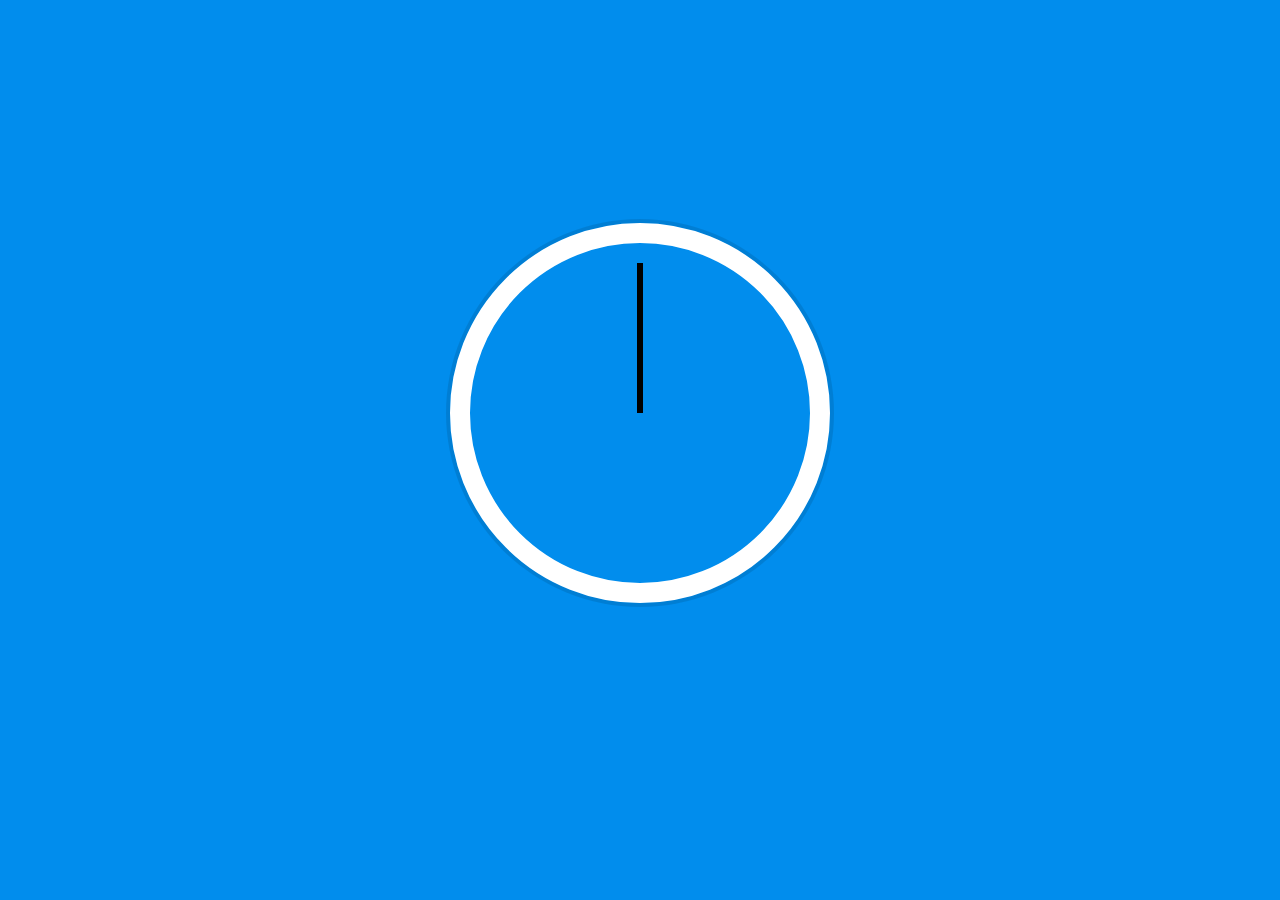
<file: 1. 时钟/index.html>
<!DOCTYPE html>
<html>

<head>
    <meta charset="utf-8">
    <title>my clock</title>
    <style media="screen">
        html{
            background: #018ded url(http://unsplash.it/1500/1000?image=881&blur=50);
            background-size: cover;
            font-family: 'microsoft yahei';
            text-align: center;
            font-size: 10px;
        }
        body{
            font-size: 2rem;
            display: flex;
            flex: 1;
            min-height: 90vh;
            align-items: center;
        }
        .clock{
            width: 30rem;
            height: 30rem;
            border: 20px solid white;
            border-radius: 50%;
            margin: 50px auto;
            position: relative;
            padding: 2rem;
            box-shadow: 0 0 0 4px rgba(0, 0, 0, 0.1);
        }
        .clock-face{
            width: 100%;
            height: 100%;
            transform: translateY(-3px);
            position: relative;
        }
        .hand{
            width: 50%;
            height: 6px;
            background: black;
            position: absolute;
            top: 50%;
            transform-origin: 100%;
            transform: rotate(90deg);
            transition: all 0.05s;
            transition-timing-function: cubic-bezier(0.1, 2.7, 0.58, 1);
        }

    </style>
</head>
<body>
    <div class="clock">
        <div class="clock-face">
            <div class="hand hour-hand"></div>
            <div class="hand min-hand"></div>
            <div class="hand second-hand"></div>
        </div>

    </div>
    <script type="text/javascript">

        const secondHand=document.querySelector('.second-hand');
        const minHand=document.querySelector('.min-hand');
        const hourHand=document.querySelector('.hour-hand');

        function setDate(){
            // console.log('写入一次');
            const now = new Date();

            const seconds = now.getSeconds();
            const secondsDegrees = (seconds / 60) * 360 + 90;
            secondHand.style.transform = `rotate(${secondsDegrees}deg)`;

            const mins = now.getMinutes();
            const minsDegrees = (mins / 60) * 360 + (seconds / 60) * 360 / 60 + 90;
            minHand.style.transform = `rotate(${minsDegrees}deg)`;

            const hour = now.getHours();
            const hourDegrees = (hour / 12) * 360 + (mins / 60) * 30 + 90;
            hourHand.style.transform = `rotate(${hourDegrees}deg)`;
        }
        setInterval(setDate,1000);

    </script>
</body>

</html>
</file>
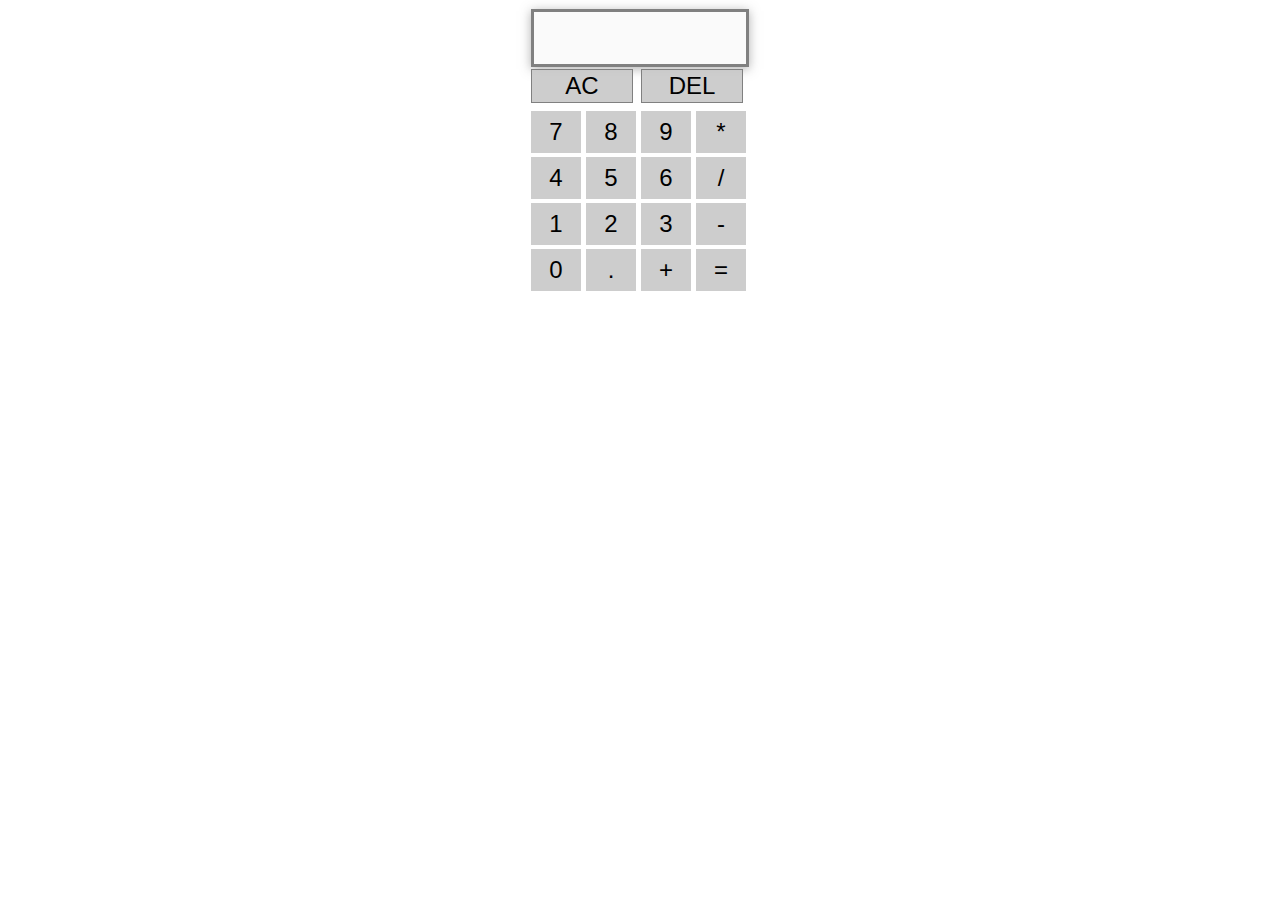
<file: 6. 计算器/index.html>
<!DOCTYPE html>
<html>
    <head>
        <meta charset="utf-8">
        <title>计算器</title>
        <style media="screen">
            table{
                border-collapse: collapse;
                margin: auto auto;
            }
            td{
                width: 50px;
                line-height: 40px;
            }
            .btn,.btn_click{
                width: 50px;
                line-height: 40px;
                font-size: x-large;
                background: rgba(200, 200, 200, 0.9);
                border: none;
                outline: none;
            }
            .btn:active{
                box-shadow: 0 0 4px gray;
                font-size: 1.6rem;
                transform: scale(0.9);
            }
            .btn_click{
                width: 102px;
                line-height: 30px;
                border: 1px solid gray;
            }
            .txt{
                width:208px;
                line-height: 50px;
                font-size: x-large;
                text-align: right;
                border: 3px solid gray;
                box-shadow: 0 2px 10px rgba(100, 100, 100, 0.5);
            }
        </style>
    </head>
    <body>
        <table>
            <tr>
                <td colspan="4"><input type="text" disabled="disabled" class="txt"</td>

            </tr>
            <tr>
                <td colspan="2"><input type="button" class="btn_click" value="AC"></td>
                <td colspan="2"><input type="button" class="btn_click" value="DEL"></td>
            </tr>
            <tr>
                <td><input type="button" class="btn" value="7"></td>
                <td><input type="button" class="btn" value="8"></td>
                <td><input type="button" class="btn" value="9"></td>
                <td><input type="button" class="btn" value="*"></td>
            </tr>
            <tr>
                <td><input type="button" class="btn" value="4"></td>
                <td><input type="button" class="btn" value="5"></td>
                <td><input type="button" class="btn" value="6"></td>
                <td><input type="button" class="btn" value="/"></td>
            </tr>
            <tr>
                <td><input type="button" class="btn" value="1"></td>
                <td><input type="button" class="btn" value="2"></td>
                <td><input type="button" class="btn" value="3"></td>
                <td><input type="button" class="btn" value="-"></td>
            </tr>
            <tr>
                <td><input type="button" class="btn" value="0"></td>
                <td><input type="button" class="btn" value="."></td>
                <td><input type="button" class="btn" value="+"></td>
                <td><input type="button" class="btn" value="="></td>
            </tr>
        </table>




        <script src="js.js"></script>
    </body>
</html>
</file>
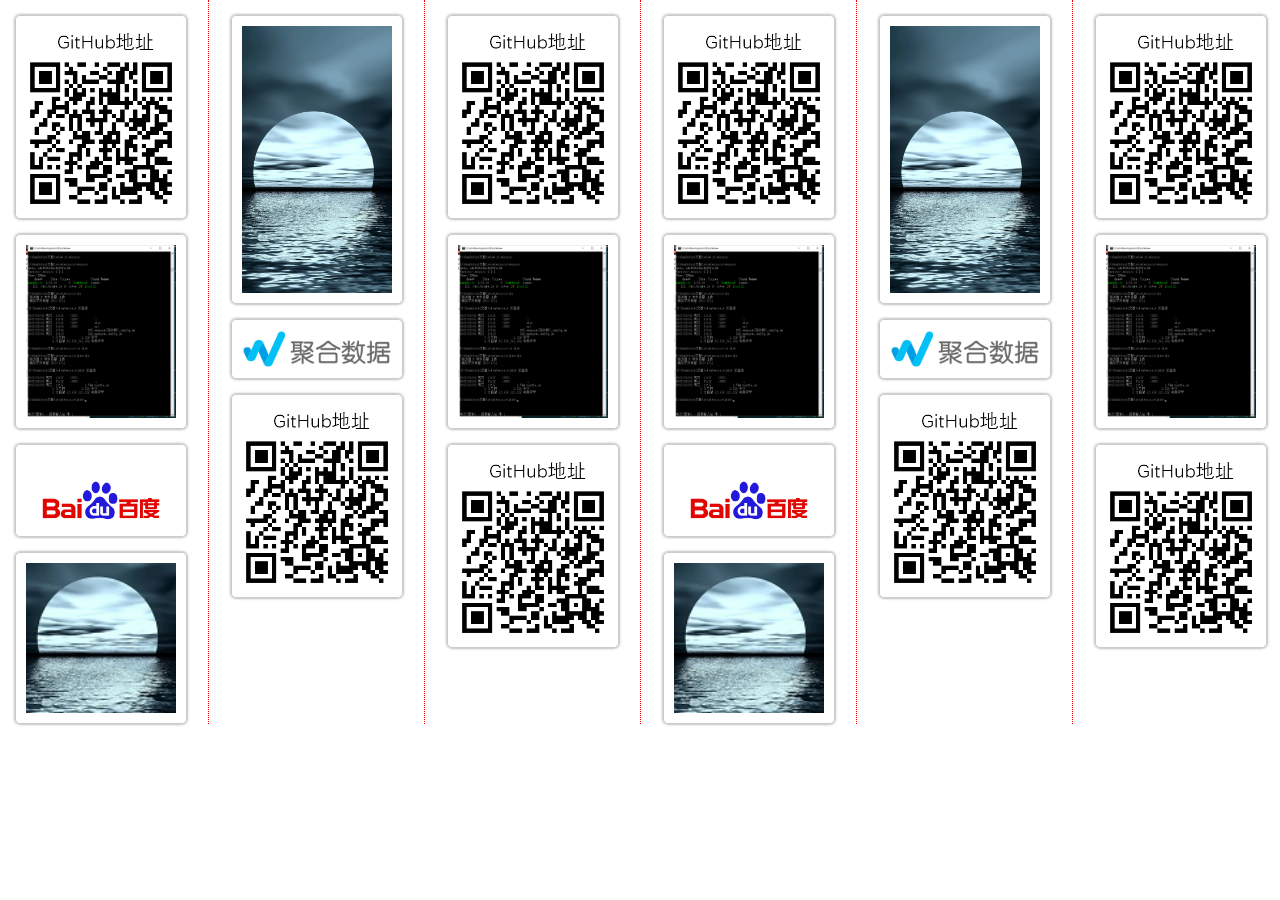
<file: 11. 瀑布流布局/瀑布流布局css/index.html>
<!DOCTYPE html>
<html>
    <head>
        <meta charset="utf-8">
        <title>瀑布流布局</title>
        <link rel="stylesheet" href="./css.css">
    </head>
    <body>
        <div id="main">
            <div class="box">
                <div class="pic">
                    <img src="././pic/github地址.png" alt="">
                </div>
            </div>
            <div class="box">
                <div class="pic">
                    <img src="././pic/Hello webpack!.png" alt="">
                </div>
            </div>
            <div class="box">
                <div class="pic">
                    <img src="././pic/bd_logo1.png" alt="">
                </div>
            </div>
            <div class="box">
                <div class="pic">
                    <img src="././pic/image1.jpg" alt="">
                </div>
            </div>
            <div class="box">
                <div class="pic">
                    <img src="././pic/image2.jpg" alt="">
                </div>
            </div>
            <div class="box">
                <div class="pic">
                    <img src="././pic/loginlogo-聚合数据.png" alt="">
                </div>
            </div>
            <div class="box">
                <div class="pic">
                    <img src="././pic/github地址.png" alt="">
                </div>
            </div>
            <div class="box">
                <div class="pic">
                    <img src="././pic/github地址.png" alt="">
                </div>
            </div>
            <div class="box">
                <div class="pic">
                    <img src="././pic/Hello webpack!.png" alt="">
                </div>
            </div>
            <div class="box">
                <div class="pic">
                    <img src="././pic/github地址.png" alt="">
                </div>
            </div>
            <div class="box">
                <div class="pic">
                    <img src="././pic/github地址.png" alt="">
                </div>
            </div>
            <div class="box">
                <div class="pic">
                    <img src="././pic/Hello webpack!.png" alt="">
                </div>
            </div>
            <div class="box">
                <div class="pic">
                    <img src="././pic/bd_logo1.png" alt="">
                </div>
            </div>
            <div class="box">
                <div class="pic">
                    <img src="././pic/image1.jpg" alt="">
                </div>
            </div>
            <div class="box">
                <div class="pic">
                    <img src="././pic/image2.jpg" alt="">
                </div>
            </div>
            <div class="box">
                <div class="pic">
                    <img src="././pic/loginlogo-聚合数据.png" alt="">
                </div>
            </div>
            <div class="box">
                <div class="pic">
                    <img src="././pic/github地址.png" alt="">
                </div>
            </div>
            <div class="box">
                <div class="pic">
                    <img src="././pic/github地址.png" alt="">
                </div>
            </div>
            <div class="box">
                <div class="pic">
                    <img src="././pic/Hello webpack!.png" alt="">
                </div>
            </div>
            <div class="box">
                <div class="pic">
                    <img src="././pic/github地址.png" alt="">
                </div>
            </div>
        </div>

    <!-- <script src="././js.js"></script> -->
    </body>
</html>
</file>
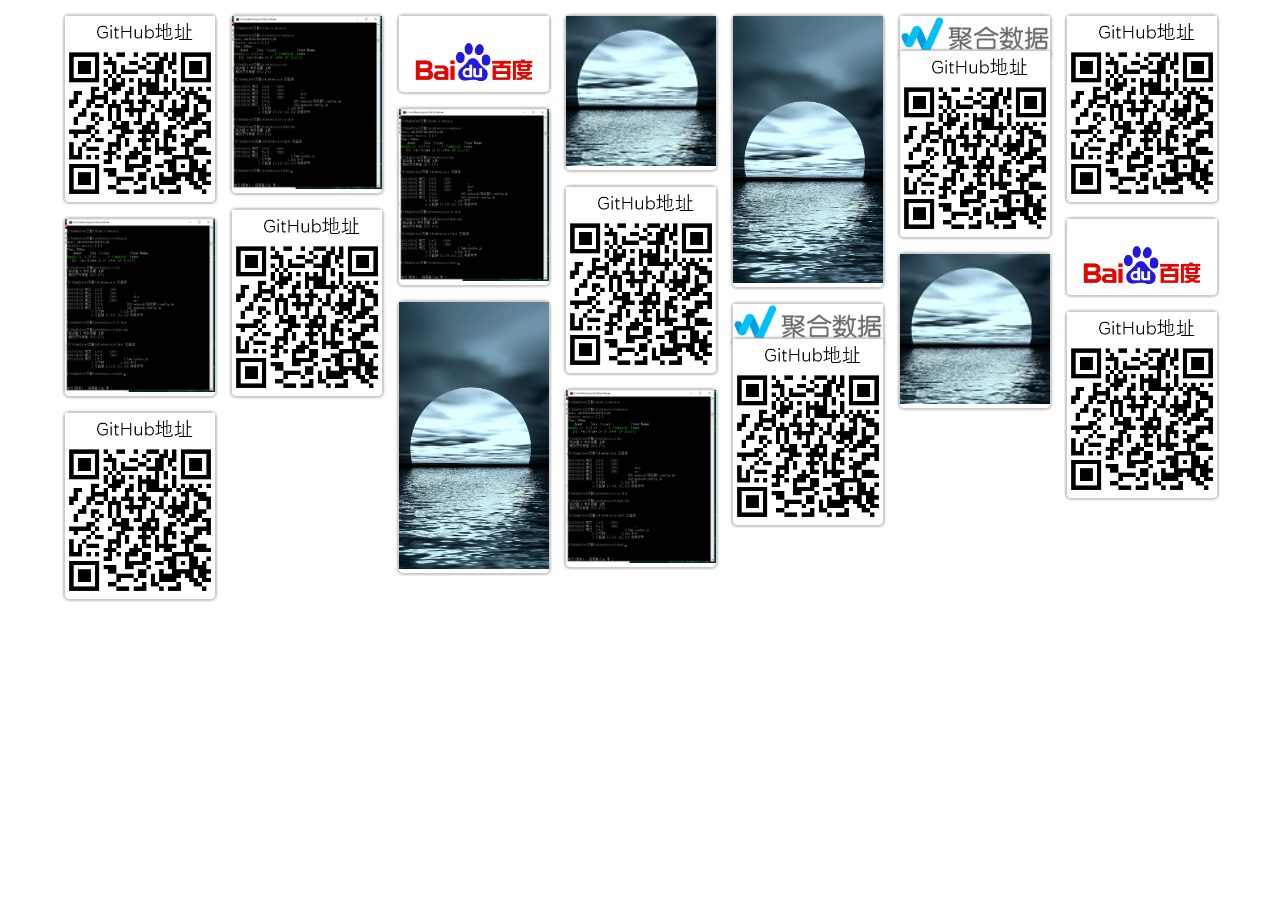
<file: 11. 瀑布流布局/瀑布流布局jQuery/index.html>
<!DOCTYPE html>
<html>
    <head>
        <meta charset="utf-8">
        <title>瀑布流布局</title>
        <link rel="stylesheet" href="./css.css">
        <script src="././jquery-3.1.0.js"></script>
    </head>
    <body>
        <div id="main">
            <div class="box">
                <div class="pic">
                    <img src="././pic/github地址.png" alt="">
                </div>
            </div>
            <div class="box">
                <div class="pic">
                    <img src="././pic/Hello webpack!.png" alt="">
                </div>
            </div>
            <div class="box">
                <div class="pic">
                    <img src="././pic/bd_logo1.png" alt="">
                </div>
            </div>
            <div class="box">
                <div class="pic">
                    <img src="././pic/image1.jpg" alt="">
                </div>
            </div>
            <div class="box">
                <div class="pic">
                    <img src="././pic/image2.jpg" alt="">
                </div>
            </div>
            <div class="box">
                <div class="pic">
                    <img src="././pic/loginlogo-聚合数据.png" alt="">
                </div>
            </div>
            <div class="box">
                <div class="pic">
                    <img src="././pic/github地址.png" alt="">
                </div>
            </div>
            <div class="box">
                <div class="pic">
                    <img src="././pic/github地址.png" alt="">
                </div>
            </div>
            <div class="box">
                <div class="pic">
                    <img src="././pic/Hello webpack!.png" alt="">
                </div>
            </div>
            <div class="box">
                <div class="pic">
                    <img src="././pic/github地址.png" alt="">
                </div>
            </div>
            <div class="box">
                <div class="pic">
                    <img src="././pic/github地址.png" alt="">
                </div>
            </div>
            <div class="box">
                <div class="pic">
                    <img src="././pic/Hello webpack!.png" alt="">
                </div>
            </div>
            <div class="box">
                <div class="pic">
                    <img src="././pic/bd_logo1.png" alt="">
                </div>
            </div>
            <div class="box">
                <div class="pic">
                    <img src="././pic/image1.jpg" alt="">
                </div>
            </div>
            <div class="box">
                <div class="pic">
                    <img src="././pic/image2.jpg" alt="">
                </div>
            </div>
            <div class="box">
                <div class="pic">
                    <img src="././pic/loginlogo-聚合数据.png" alt="">
                </div>
            </div>
            <div class="box">
                <div class="pic">
                    <img src="././pic/github地址.png" alt="">
                </div>
            </div>
            <div class="box">
                <div class="pic">
                    <img src="././pic/github地址.png" alt="">
                </div>
            </div>
            <div class="box">
                <div class="pic">
                    <img src="././pic/Hello webpack!.png" alt="">
                </div>
            </div>
            <div class="box">
                <div class="pic">
                    <img src="././pic/github地址.png" alt="">
                </div>
            </div>
        </div>

    <script src="././js.js"></script>
    </body>
</html>
</file>
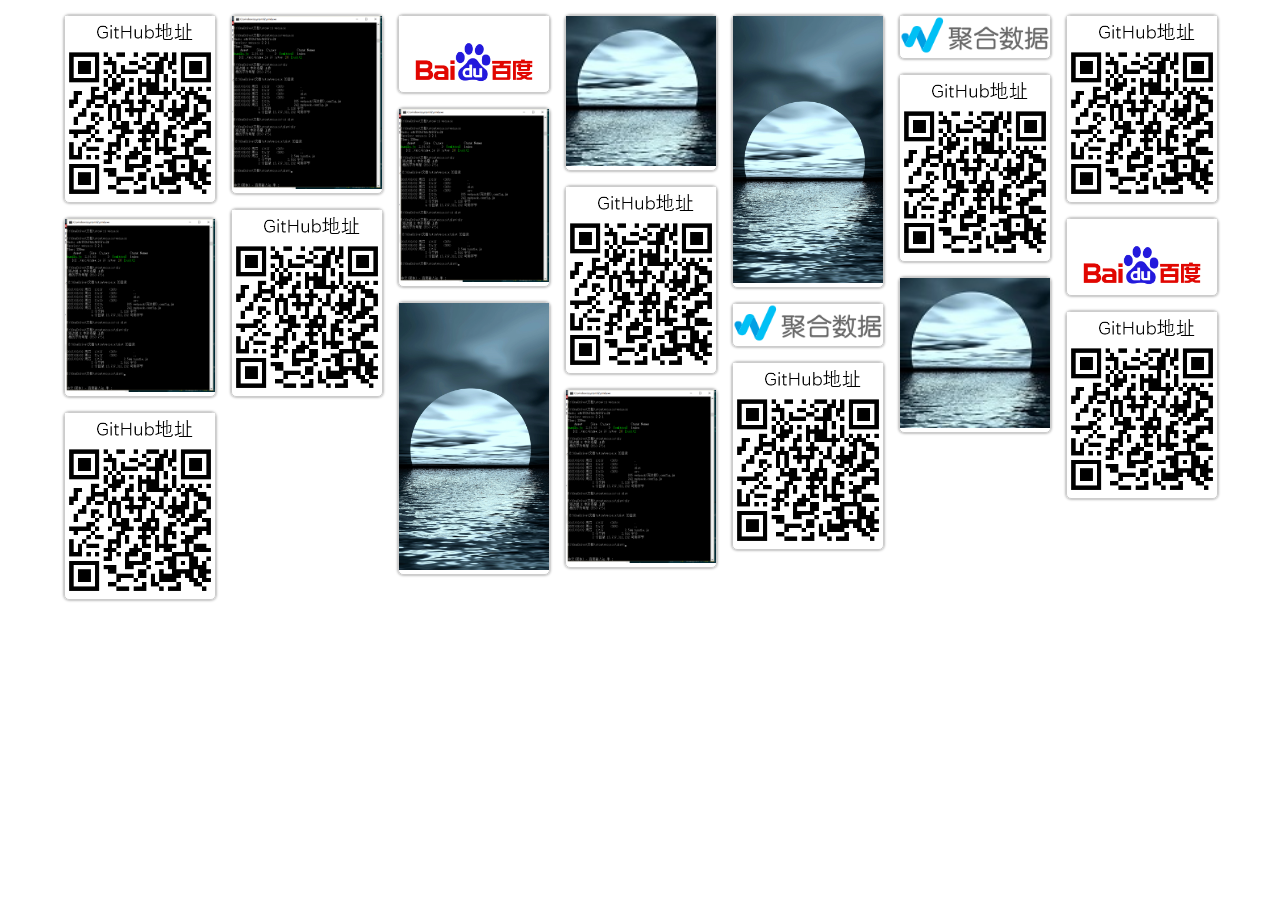
<file: 11. 瀑布流布局/瀑布流布局js/index.html>
<!DOCTYPE html>
<html>
    <head>
        <meta charset="utf-8">
        <title>瀑布流布局</title>
        <link rel="stylesheet" href="./css.css">
    </head>
    <body>
        <div id="main">
            <div class="box">
                <div class="pic">
                    <img src="././pic/github地址.png" alt="">
                </div>
            </div>
            <div class="box">
                <div class="pic">
                    <img src="././pic/Hello webpack!.png" alt="">
                </div>
            </div>
            <div class="box">
                <div class="pic">
                    <img src="././pic/bd_logo1.png" alt="">
                </div>
            </div>
            <div class="box">
                <div class="pic">
                    <img src="././pic/image1.jpg" alt="">
                </div>
            </div>
            <div class="box">
                <div class="pic">
                    <img src="././pic/image2.jpg" alt="">
                </div>
            </div>
            <div class="box">
                <div class="pic">
                    <img src="././pic/loginlogo-聚合数据.png" alt="">
                </div>
            </div>
            <div class="box">
                <div class="pic">
                    <img src="././pic/github地址.png" alt="">
                </div>
            </div>
            <div class="box">
                <div class="pic">
                    <img src="././pic/github地址.png" alt="">
                </div>
            </div>
            <div class="box">
                <div class="pic">
                    <img src="././pic/Hello webpack!.png" alt="">
                </div>
            </div>
            <div class="box">
                <div class="pic">
                    <img src="././pic/github地址.png" alt="">
                </div>
            </div>
            <div class="box">
                <div class="pic">
                    <img src="././pic/github地址.png" alt="">
                </div>
            </div>
            <div class="box">
                <div class="pic">
                    <img src="././pic/Hello webpack!.png" alt="">
                </div>
            </div>
            <div class="box">
                <div class="pic">
                    <img src="././pic/bd_logo1.png" alt="">
                </div>
            </div>
            <div class="box">
                <div class="pic">
                    <img src="././pic/image1.jpg" alt="">
                </div>
            </div>
            <div class="box">
                <div class="pic">
                    <img src="././pic/image2.jpg" alt="">
                </div>
            </div>
            <div class="box">
                <div class="pic">
                    <img src="././pic/loginlogo-聚合数据.png" alt="">
                </div>
            </div>
            <div class="box">
                <div class="pic">
                    <img src="././pic/github地址.png" alt="">
                </div>
            </div>
            <div class="box">
                <div class="pic">
                    <img src="././pic/github地址.png" alt="">
                </div>
            </div>
            <div class="box">
                <div class="pic">
                    <img src="././pic/Hello webpack!.png" alt="">
                </div>
            </div>
            <div class="box">
                <div class="pic">
                    <img src="././pic/github地址.png" alt="">
                </div>
            </div>
        </div>

    <script src="././js.js"></script>
    </body>
</html>
</file>
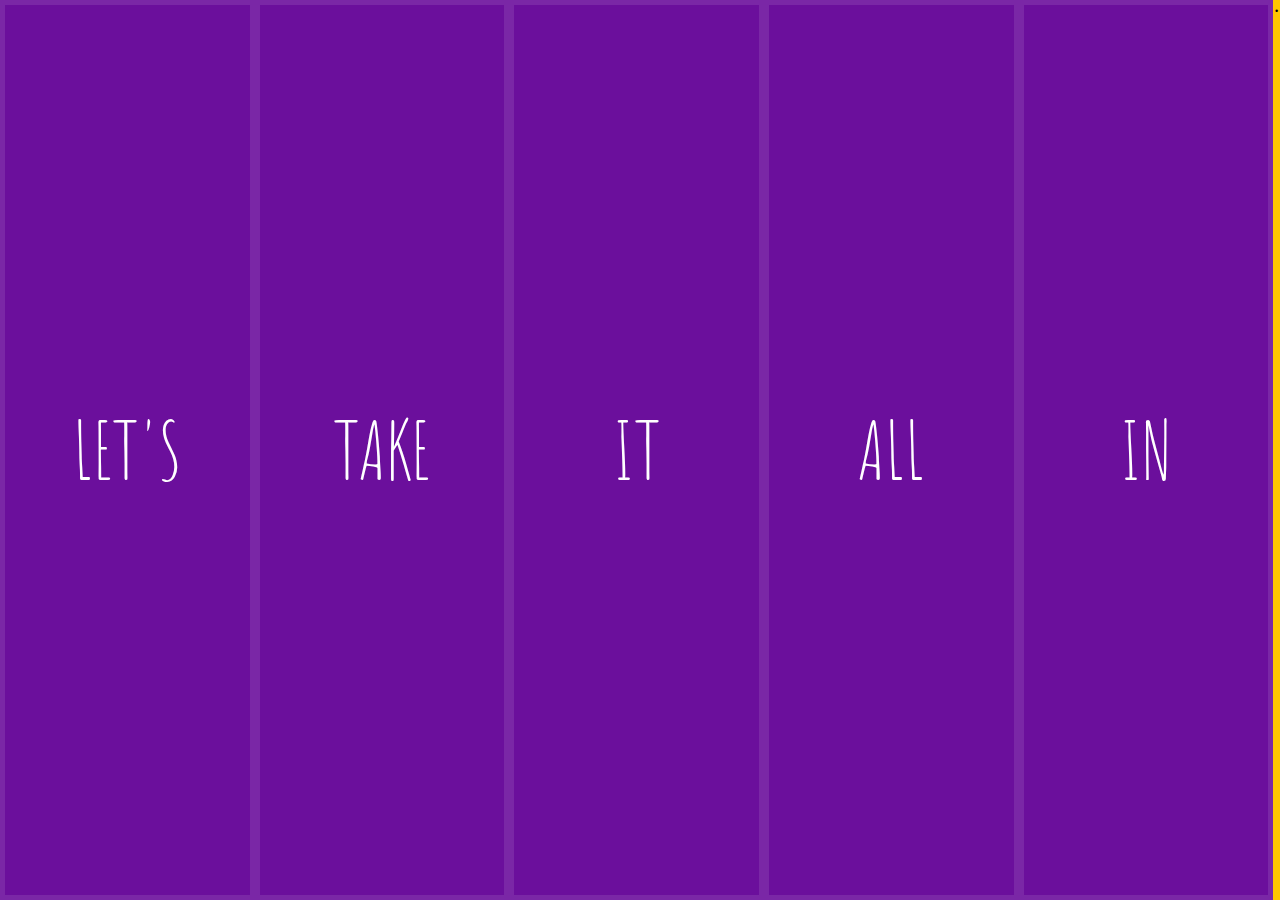
<file: 2. 伸缩画册/伸缩画册.html>
<!DOCTYPE html>
<html>
    <head>
        <meta charset="utf-8">
        <title>伸缩画册</title>
        <link rel="stylesheet" type='text/css' href="https://fonts.googleapis.com/css?family=Amatic+SC">
        <style media="screen">
            html{
                box-sizing: border-box;
                background: #ffc600;
                font-family: 'helvetica neue';
                font-size: 20px;
                font-weight: 200;
            }
            body{
                margin: 0;
            }
            *,*:before,*:after{
                box-sizing: inherit;
            }

            .panels{
                min-height: 100vh;
                overflow: hidden;
                display: flex;
            }
            .panel{
                background: #6b0f9c;
                box-shadow: inset 0 0 0 5px rgba(255,255,255,.1);
                color: white;
                text-align: center;
                align-items: center;
                transition: font-size 0.7s cubic-bezier(0.61, -0.19, 0.7, -0.11), flex 0.7s cubic-bezier(0.61, -0.19, 0.7, -0.11), background 0.2s;
                font-size: 20px;
                background-size: cover;
                background-position: center;
                flex: 1;
                justify-content: center;
                display: flex;
                flex-direction: column;
            }
            .panel1{
                background-image: url(https://source.unsplash.com/gYl-UtwNg_I/1500x1500);
            }
            .panel2 {
                background-image: url(https://source.unsplash.com/1CD3fd8kHnE/1500x1500);
            }
            .panel3 {
                background-image: url(https://images.unsplash.com/photo-1465188162913-8fb5709d6d57?ixlib=rb-0.3.5&q=80&fm=jpg&crop=faces&cs=tinysrgb&w=1500&h=1500&fit=crop&s=967e8a713a4e395260793fc8c802901d);
            }
            .panel4 {
                background-image: url(https://source.unsplash.com/ITjiVXcwVng/1500x1500);
            }
            .panel5 {
                background-image: url(https://source.unsplash.com/3MNzGlQM7qs/1500x1500);
            }

            .panel>*{
                margin: 0;
                width: 100%;
                transition: transform 0.5s;
                flex: 1 0 auto;
                display: flex;
                justify-content: center;
                align-items: center;
            }
            .panel>*:first-child{
                transform: translateY(-100%);
            }
            .panel.open-active>*:first-child{
                transform: translateY(0);
            }
            .panel>*:last-child{
                transform: translateY(100%);
            }
            .panel.open-active>*:last-child{
                transform: translateY(0);
            }

            .panel p{
                text-transform: uppercase;
                font-family: 'Amatic SC', cursive;
                text-shadow: 0,0,4px rgba(0, 0, 0, 0.72),0 0 14px rgba(0,0,0,0.45);
                font-size: 2em;
            }
            .panel p:nth-child(2){
                font-size: 4em;
            }
            .panel.open{
                flex: 5;
                font-size: 40px;
            }
            .cta{
                color: white;
                text-decoration: none;
            }
        </style>
    </head>
    <body>
        <div class="panels">
            <div class="panel panel1">
                <p>Hey</p>
                <p>Let's</p>
                <p>Dance</p>
            </div>
            <div class="panel panel2">
                <p>Give</p>
                <p>Take</p>
                <p>Receive</p>
            </div>
            <div class="panel panel3">
                <p>Experience</p>
                <p>It</p>
                <p>Today</p>
            </div>
            <div class="panel panel4">
                <p>Give</p>
                <p>All</p>
                <p>You can</p>
            </div>
            <div class="panel panel5">
                <p>Life</p>
                <p>In</p>
                <p>Motion</p>
            </div>·
        </div>


        <script type="text/javascript">
            const panels = document.querySelectorAll('.panel');

            function toggleOpen(){
                console.log('Hello');
                this.classList.toggle('open');
            }

            function toggleActive(e){
                if(e.propertyName.includes('flex')){
                    this.classList.toggle('open-active');
                }
                console.log(e.propertyName);
            }

            panels.forEach(panel => panel.addEventListener('click',toggleOpen));
            panels.forEach(panel => panel.addEventListener('transitionend',toggleActive));
        </script>
    </body>
</html>
</file>
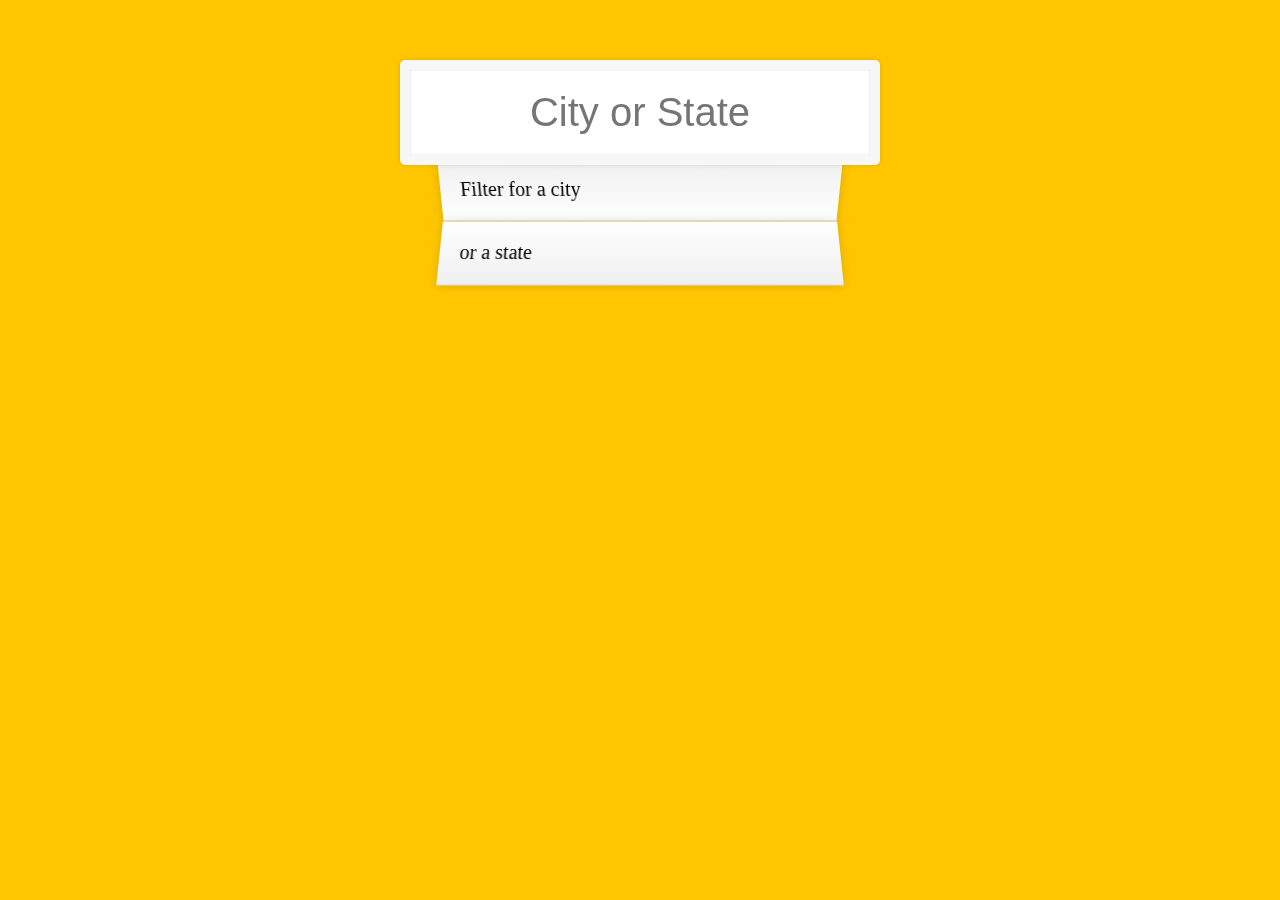
<file: 3. 折叠搜索框/折叠搜索框.html>
<!DOCTYPE html>
<html>
    <head>
        <meta charset="utf-8">
        <title>折叠搜索框</title>
        <link rel="stylesheet" href="././css/css.css">
    </head>
    <body>
        <form class="search-form">
            <input type="text" class="search" placeholder="City or State">
            <ul class="suggestions">
                <li>Filter for a city</li>
                <li>or a state</li>
            </ul>
        </form>

        <script type="text/javascript">
            const endpoint = 'https://gist.githubusercontent.com/Miserlou/c5cd8364bf9b2420bb29/raw/2bf258763cdddd704f8ffd3ea9a3e81d25e2c6f6/cities.json';

            const cities = [];
            fetch(endpoint)
                .then(blob => blob.json())
                .then(data => cities.push(...data));

            function findMatches(wordToMatch, cities){

                return cities.filter(place => {
                    const regex = new RegExp(wordToMatch, 'gi');
                    return place.city.match(regex) || place.state.match(regex)
                });
            }
            function numberWidthCommas(x){
                return x.toString().replace(/\B(?=(\d{3})+(?!\d))/g, ',');
            }
            function displayMatches(){

                const matchArray = findMatches(this.value, cities);
                const html = matchArray.map(place => {
                    const regex = new RegExp(this.value,'gi');
                    const cityName = place.city.replace(regex,`<span class='hl'>${this.value}</span>`);
                    const stateName = place.state.replace(regex,`<span class='hl'>${this.value}</span>`);
                    const a=
                    `
                        <li>
                            <span class='name'>${cityName},${stateName}</span>
                            <span class='population'>${numberWidthCommas(place.population)}</span>
                        </li>
                    `;

                    return a;
                }).join('');
                console.log(html);
                suggestions.innerHTML = html;
            }

            const searchInput = document.querySelector('.search');
            const suggestions = document.querySelector('.suggestions');

            searchInput.addEventListener('change',displayMatches);
            searchInput.addEventListener('keyup',displayMatches );
        </script>
    </body>
</html>
</file>
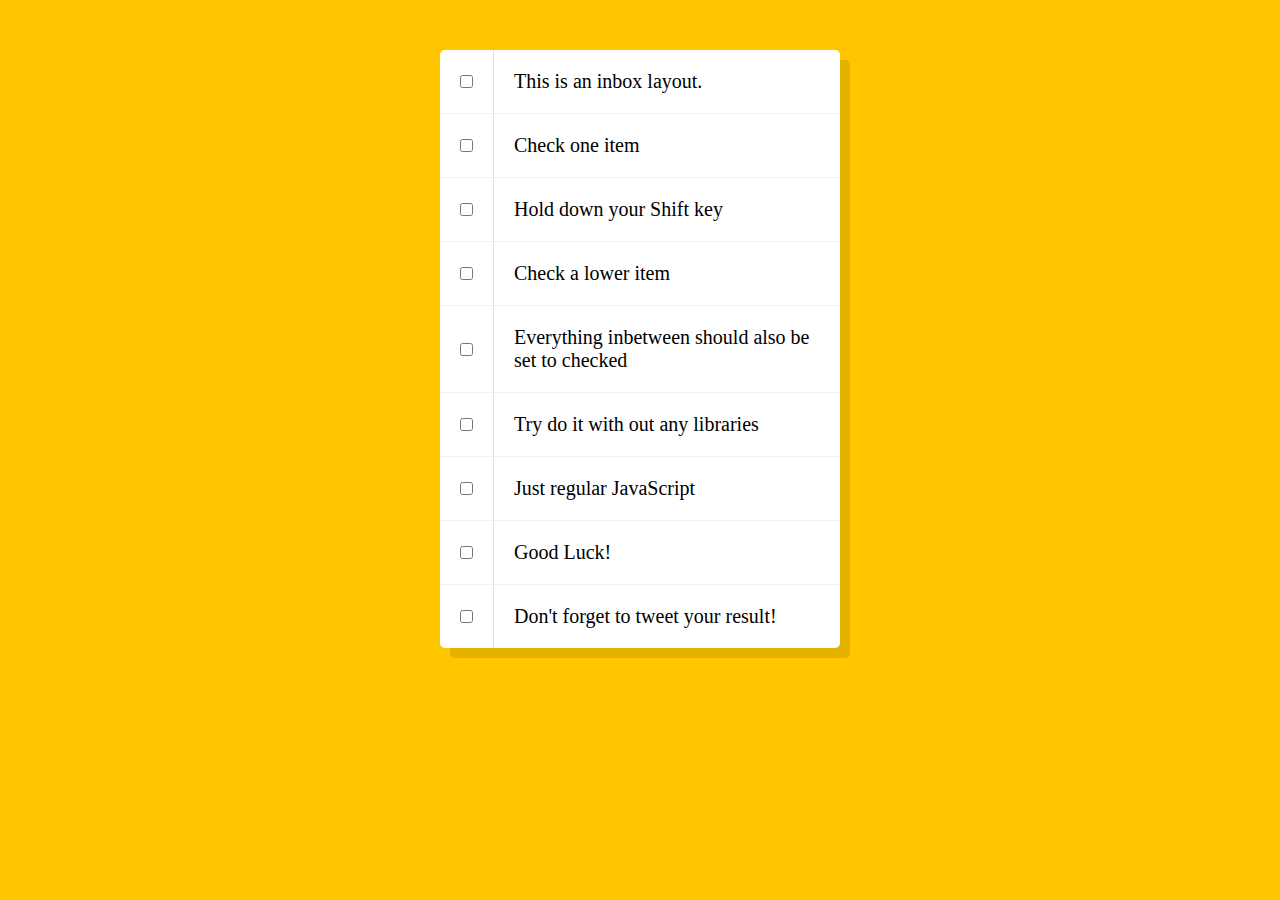
<file: 4. 按住Shift键选中多个框/按住Shift键选中多个框.html>
<!DOCTYPE html>
<html>
    <head>
        <meta charset="utf-8">
        <title>按住Shift键来检查多个复选框</title>
        <style media="screen">
            html{
                font-family: sans-serif;
                background: #ffc600;
            }
            .inbox{
                max-width: 400px;
                margin: 50px auto;
                background: white;
                border-radius: 5px;
                box-shadow: 10px 10px 0 rgba(0, 0, 0, 0.1);
            }
            .item{
                display: flex;
                align-items: center;
                border-bottom: 1px solid #f1f1f1;
            }
            .item:last-child{
                border-bottom: 0;
            }

            /*对于选中的input元素的兄弟元素*/
            input:checked+p{
                background: #f5f5f5;
                text-decoration: line-through;
            }
            input{
                margin: 20px;
            }
            p{
                margin: 0;
                padding: 20px;
                transition: background .2s;
                flex: 1;
                font-family: 'helvetica neue';
                font-size: 20px;
                font-weight: 200;
                border-left: 1px solid #d1e2ff;
            }
            .details{
                text-align: center;
                font-size: 15px;
            }
        </style>

    <body>
        <div class="inbox">
            <div class="item">
                <input type="checkbox">
                <p>This is an inbox layout.</p>
            </div>
            <div class="item">
                <input type="checkbox">
                <p>Check one item</p>
            </div>
            <div class="item">
                <input type="checkbox">
                <p>Hold down your Shift key</p>
            </div>
            <div class="item">
                <input type="checkbox">
                <p>Check a lower item</p>
            </div>
            <div class="item">
                <input type="checkbox">
                <p>Everything inbetween should also be set to checked</p>
            </div>
            <div class="item">
                <input type="checkbox">
                <p>Try do it with out any libraries</p>
            </div>
            <div class="item">
                <input type="checkbox">
                <p>Just regular JavaScript</p>
            </div>
            <div class="item">
                <input type="checkbox">
                <p>Good Luck!</p>
            </div>
            <div class="item">
                <input type="checkbox">
                <p>Don't forget to tweet your result!</p>
            </div>
        </div>

        <script type="text/javascript">
            const checkboxes = document.querySelectorAll('input[type="checkbox"]');
            let lastChecked;

            function handleCheck(e){
                let inBetween = false;
                if(e.shiftKey && this.checked){
                    checkboxes.forEach(checkbox => {
                        if(checkbox === this || checkbox === lastChecked){
                            inBetween = !inBetween;
                            console.log(`此时inBetween是${inBetween},checkbox是${checkbox}`);
                        }
                        if(inBetween){
                            checkbox.checked = true;
                        }
                    });
                }
                lastChecked = this;
                //每次点击勾选框都会设置一下lastChecked;若没有设置就是undefined;
            }

            checkboxes.forEach(checkbox => checkbox.addEventListener('click',handleCheck));

        </script>
    </body>
</html>
</file>
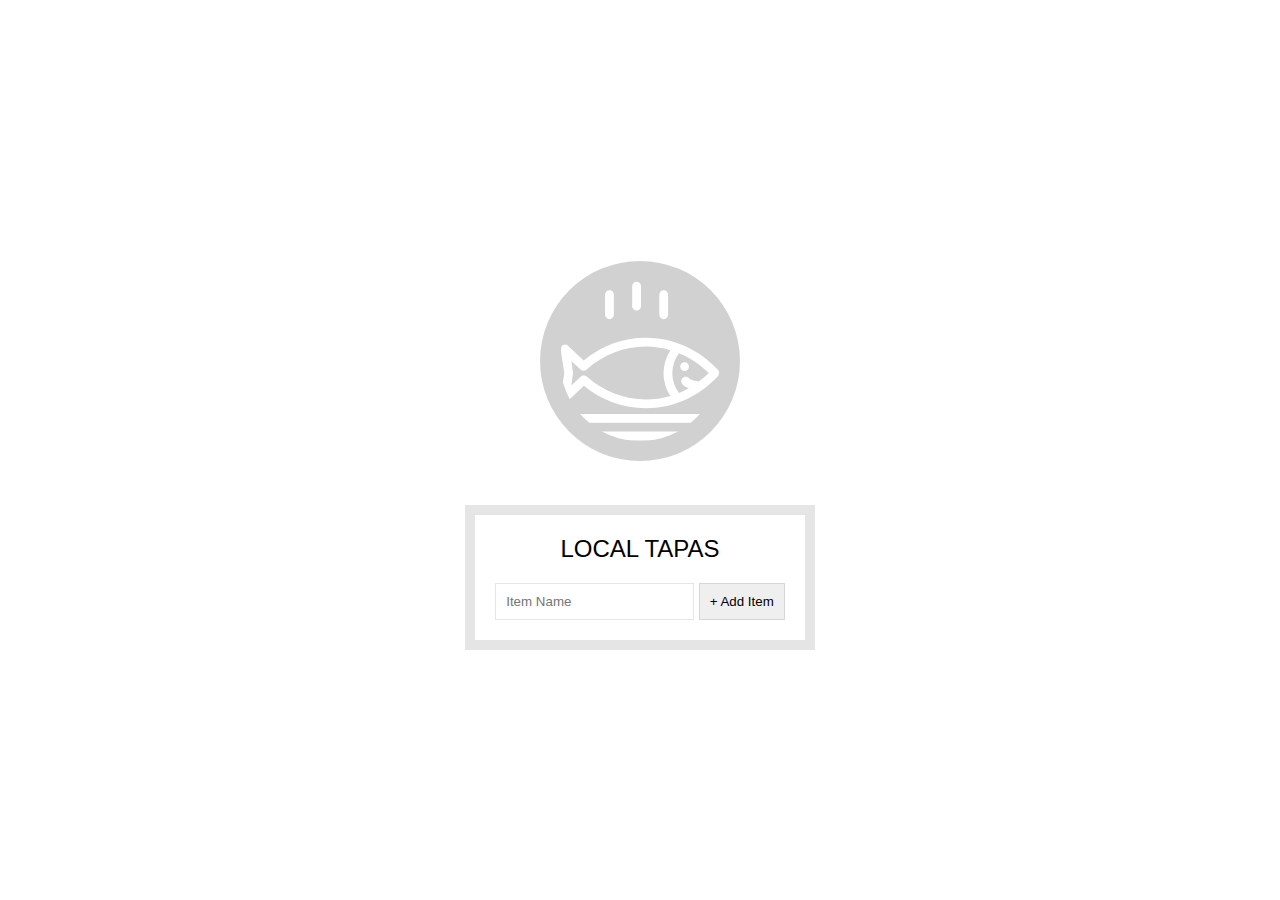
<file: 5. 本地存储/localStorage.html>
<!DOCTYPE html>
<html>
    <head>
        <meta charset="utf-8">
        <title>LocalStorage</title>
        <link rel="stylesheet" href="./css.css">
    </head>
    <body>

        <svg xmlns="http://www.w3.org/2000/svg" xmlns:xlink="http://www.w3.org/1999/xlink" version="1.1" x="0px" y="0px" viewBox="0 0 512 512" enable-background="new 0 0 512 512" xml:space="preserve">
            <g><path d="M495.9,425.3H16.1c-5.2,0-10.1,2.9-12.5,7.6c-2.4,4.7-2.1,10.3,0.9,14.6l39,56.4c2.6,3.8,7,6.1,11.6,6.1h401.7   c4.6,0,9-2.3,11.6-6.1l39-56.4c3-4.3,3.3-9.9,0.9-14.6C506,428.2,501.1,425.3,495.9,425.3z M449.4,481.8H62.6L43,453.6H469   L449.4,481.8z"/><path d="M158.3,122c7.8,0,14.1-6.3,14.1-14.1V43.4c0-7.8-6.3-14.1-14.1-14.1c-7.8,0-14.1,6.3-14.1,14.1v64.5   C144.2,115.7,150.5,122,158.3,122z"/><path d="M245.1,94.7c7.8,0,14.1-6.3,14.1-14.1V16.1c0-7.8-6.3-14.1-14.1-14.1C237.3,2,231,8.3,231,16.1v64.5   C231,88.4,237.3,94.7,245.1,94.7z"/><path d="M331.9,122c7.8,0,14.1-6.3,14.1-14.1V43.4c0-7.8-6.3-14.1-14.1-14.1s-14.1,6.3-14.1,14.1v64.5   C317.8,115.7,324.1,122,331.9,122z"/><path d="M9.6,385.2c5.3,2.8,11.8,1.9,16.2-2.2l50.6-47.7c56.7,46.5,126.6,71.9,198.3,71.9c0,0,0,0,0,0   c87.5,0,169.7-36.6,231.4-103.2c5-5.4,5-13.8,0-19.2c-61.8-66.5-144-103.2-231.4-103.2c-72,0-142.2,25.6-199,72.5l-50-47.1   c-4.4-4.1-10.9-5-16.2-2.2c-5.3,2.8-8.3,8.7-7.4,14.6l11.6,75L2.2,370.6C1.3,376.5,4.2,382.4,9.6,385.2z M380.9,230.8   c34.9,14.3,67.2,35.7,95.3,63.6c-10.1,10-20.8,19.2-31.9,27.5c-22.4-3.3-29.6-8.8-30.7-9.7c-4-5.7-11.8-7.7-18.1-4.4   c-6.9,3.6-9.5,12.2-5.9,19.1c1.9,3.5,7.3,10.3,22.4,16c-10.1,5.7-20.5,10.7-31.1,15.1C352.4,320.2,352.4,268.6,380.9,230.8z    M36.3,255.6l29.4,27.7c5.3,5,13.6,5.1,19.1,0.3c53.2-47.6,120.7-73.7,190-73.7c26.9,0,53.2,3.9,78.5,11.3   c-29.3,44.6-29.3,102,0,146.6c-25.3,7.4-51.6,11.3-78.5,11.3c-69,0-136.3-26-189.4-73.2c-2.7-2.4-13.4-6.3-19.1,0.3l-30.1,28.3   l5.7-40C42.2,293,36.3,255.6,36.3,255.6z"/><circle cx="398.8" cy="273.8" r="14.1"/></g>
        </svg>

        <div class="wrapper">
            <h2>LOCAL TAPAS</h2>
            <ul class="plates">
                <li>Loading Tapas</li>
            </ul>
            <form class="addItems">
                <input type="text" name="item" placeholder="Item Name" required>
                <input type="submit" value="+ Add Item">
            </form>
        </div>

        <script type="text/javascript">
            const addItems = document.querySelector('.addItems');
            const itemsList = document.querySelector('.plates');
            const items = JSON.parse(localStorage.getItem('items')) || [];
            /*最开始的时候没有数组，所以用 || [] 加上可能为空的处理方式*/
            // console.log(items);
            function addItem(e){
                e.preventDefault();
                const text = this.querySelector('[name = item]').value;
                const item = {
                    text,
                    done:false
                };

                // 若是输入内容为空，内容无效，不会保存
                if(item.text != '' ){
                    items.push(item);
                }
                populateList(items, itemsList);

                localStorage.setItem('items', JSON.stringify(items));
                this.reset();
                // console.log(item.done);
            }
            function populateList(plates, platesList){
                platesList.innerHTML = plates.map((plate, i) => {
                    return `
                        <li>
                            <input type="checkbox" data-index=${i} id="item${i}" ${plate.done ? 'checked' : ''}/>
                            <label for="item${i}">${plate.text}</label>
                        </li>
                    `;
                }).join('');
            }
            function toggleDone(e){
                const el = e.target;
                const index = el.dataset.index;
                console.log(el);
                // if(!e.target.match('input'));

            }

            addItems.addEventListener('click', addItem);
            itemsList.addEventListener('click',toggleDone);

            populateList(items, itemsList);
        </script>
    </body>
</html>
</file>
<file: 11. 瀑布流布局/瀑布流布局css/css.css>
*{
    margin: 0;
    padding: 0;
}

#main{
    column-width: 187px;
    /*column-count:3;*/
    column-rule: 1px dotted red;
    /*column-gap: 5px;*/
}
.box{
    padding: 15px 0 0 15px;

}
.pic{
    box-shadow: 0 0 3px gray;
    border: 1px solid #ccc;
    border-radius: 5px;
    padding: 10px;
    width: 150px;
}
.pic>img{
    display: block;
    width: 150px;
    height: auto;
}
</file>
<file: 11. 瀑布流布局/瀑布流布局jQuery/css.css>
*{
    margin: 0;
    padding: 0;
}

#main{
    position: relative;
    left:-7px;
}
.box{
    padding: 15px 0 0 15px;
    float: left;
}
.pic{
    box-shadow: 0 0 3px gray;
    border: 1px solid #ccc;
    border-radius: 5px;
}
.pic>img{
    width: 150px;
    height: auto;
}
</file>
<file: 11. 瀑布流布局/瀑布流布局js/css.css>
*{
    margin: 0;
    padding: 0;
}

#main{
    position: relative;
    left:-7px;
}
.box{
    padding: 15px 0 0 15px;
    float: left;
}
.pic{
    box-shadow: 0 0 3px gray;
    border: 1px solid #ccc;
    border-radius: 5px;
}
.pic>img{
    width: 150px;
    height: auto;
}
</file>
<file: 3. 折叠搜索框/css/css.css>
html{
    box-sizing: border-box;  /*一般都会在html标签里设置这句话*/
    background: #ffc600;
    font-family: 'helvetica neue';
    font-size: 20px;
    font-weight: 200;
}
*,*:before,*:after{
    box-sizing: inherit;
}
input{
    width: 100%;
    padding: 20px;
}
.search-form{
    max-width: 400px;
    margin: 50px auto;
}
input.search{
    text-align: center;
    outline: 0;
    border: 10px solid #f7f7f7;
    position: relative;
    width: 120%;
    left: -10%;
    top: 10px;
    z-index: 2;
    border-radius: 5px;
    font-size: 40px;
    box-shadow: 0 0 5px rgba(0, 0, 0, 0.12),inset 0 0 2px rgba(0,0,0,0.19);
}
.suggestions{
    margin: 0;padding: 0;
    position: relative;
}
.suggestions li{
    background: white;
    list-style: none;
    border-bottom: 1px solid #d8d8d8;
    box-shadow: 0 0 10px rgba(0, 0, 0, 0.14);
    margin: 0;
    padding: 20px;
    transition: background 0.2s;
    display: flex;
    justify-content: space-between;  /*放在首尾，其他均匀排列*/
    text-transform: capitialize;
}
.suggestions li:nth-child(even){
    transform: perspective(100px) rotateX(3deg) translateY(2px) scaleX(1.001);
    background: linear-gradient(to bottom, #ffffff 0%, #efefef 100%);
}
.suggestions li:nth-child(odd){
    transform: perspective(100px) rotateX(-3deg) translateY(3px);
    background: linear-gradient(to top, #ffffff 0%, #efefef 100%);
}

span.population{
    font-size: 15px;
}
.details{
    text-align: center;
    font-size: 15px;
}
.hl{
    background: #ffc600;
}
.love{
    text-align: center;
}
a{
    color: black;
    background: rgba(0, 0, 0, 0.1);
    text-decoration: none;
}
</file>
<file: 5. 本地存储/css.css>
html{
    box-sizing: border-box;
    background: url('http://wes.io/hx9M/oh-la-la.jpg') center no-repeat;
    background-size: cover;
    min-height: 100vh;
    display: flex;
    justify-content: center;
    align-items: center;
    text-align: center;
    font-family: Futura, 'Trebuchet MS', Arial, sans-serif;
}
*,*:before,*:after{box-sizing: inherit;}
/*调整svg图形的内容*/
svg{
    fill: white;
    background: rgba(0, 0, 0, 0.18);
    width: 200px;
    padding: 20px;
    border-radius: 50%;
    margin-bottom: 50px;
}
.wrapper{
    padding: 20px;
    max-width: 350px;
    background: rgba(255, 255, 255, 0.95);
    box-shadow: 0 0 0 10px rgba(0, 0, 0, 0.1);
}
h2{
    font-weight: 200;
    margin: 0;
    /*text-align: center;*/
}
.plates{
    margin: 0;
    padding: 0;
    text-align: left;
    list-style: none;
}
.plates li{
    border-bottom: 1px solid rgba(0, 0, 0, 0.2);
    padding: 8px 0;
    font-weight: 100;
    display: flex;
}
.plates label{
    /*还未填写*/
}
.plates input{
    display: none;
}
.plates input + label:before{

}
/*还未填写*/
.addItems{
    margin-top: 20px;
}
.addItems input{
    padding: 10px;
    outline: 0;
    border: 1px solid rgba(0, 0, 0, 0.1);
}
</file>
